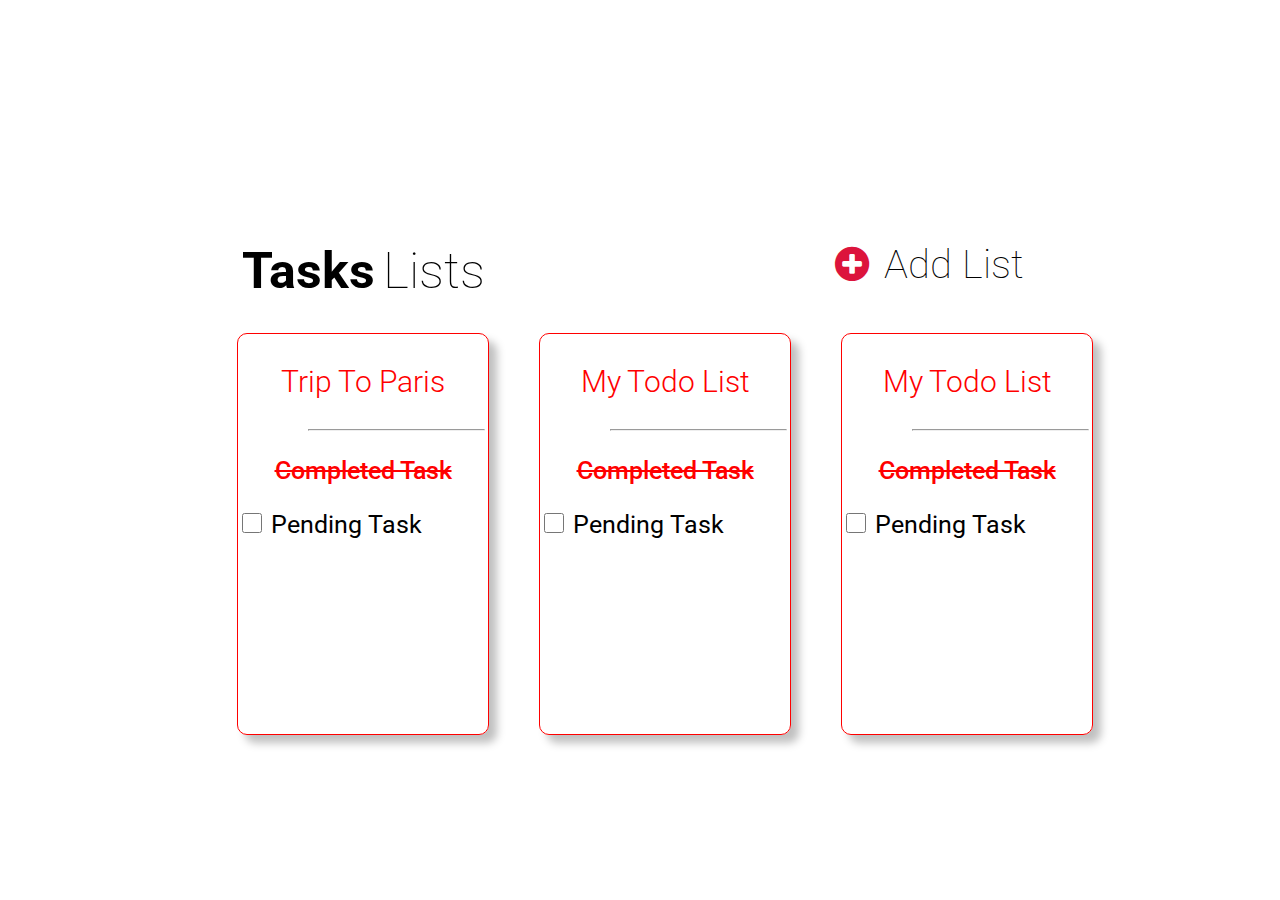
<file: index.html>
<!DOCTYPE html>
<html lang="en">
<head>
    <meta charset="UTF-8">
    <meta name="viewport" content="width=device-width, initial-scale=1.0">
    <link rel="stylesheet" href="index.css">
    <link href="https://fonts.googleapis.com/css2?family=Roboto:wght@100;300;400;500;900&display=swap" rel="stylesheet">
    <link rel="stylesheet" href="https://cdnjs.cloudflare.com/ajax/libs/font-awesome/4.7.0/css/font-awesome.min.css">
    <meta name="viewport" content="width=device-width, initial-scale=1.0">
    <title>To-Do-App</title>
</head>
<body>
     <div>

             <div class="main-content">

                 <div class="header-left">

                    <h1 id="heading-one">Tasks</h1>
                    <h1 id="heading-two">Lists</h1>
                    
                
                    <h2 id="heading-three"><a href="#modal-list"><i  class="fa fa-plus-circle" style="color: crimson;margin-right: 15px;"></i></a>Add List</h2>

                    <a id="mobile-btn" href="#modal-list"><i class="fa fa-plus-circle" style="color: crimson;"></i></a>
                 </div>

        
    
                <div class="flex-container">

                    <div class="flex-box">
                        <h3>Trip To Paris</h3>
                        <hr>
                        <p>Completed Task</p>
                        <label class="chkbox" for="">
                        <input type="checkbox">
                        Pending Task
                        </label>
                        
                  </div>


                    <div class="flex-box">
                        <h3>My Todo List</h3>
                        <hr>
                        <p>Completed Task</p>
                        <label class="chkbox" for="">
                            <input type="checkbox">
                            Pending Task
                        </label>
                    </div>
                    <div class="flex-box">
                        <h3>My Todo List</h3>
                        <hr>
                        <p>Completed Task</p>
                        <label class="chkbox" for="">
                            <input type="checkbox">
                            Pending Task
                        </label>
                    </div>
                </div>
         </div>

    <div class="modal-list" id="modal-list">
        <div class="modal-content">
                <h3>Add New List</h3>
                 <input type="text" class="modal-input">
                <a href="index.html"><button class="btn-modal-back">
                     BACK
                 </button></a>
                 
                <a href="addlist.html"><button class="btn-modal"> 
                    ADD
                 </button></a>

        </div>

     

    </div>




</div>
</body>
</html>
</file>
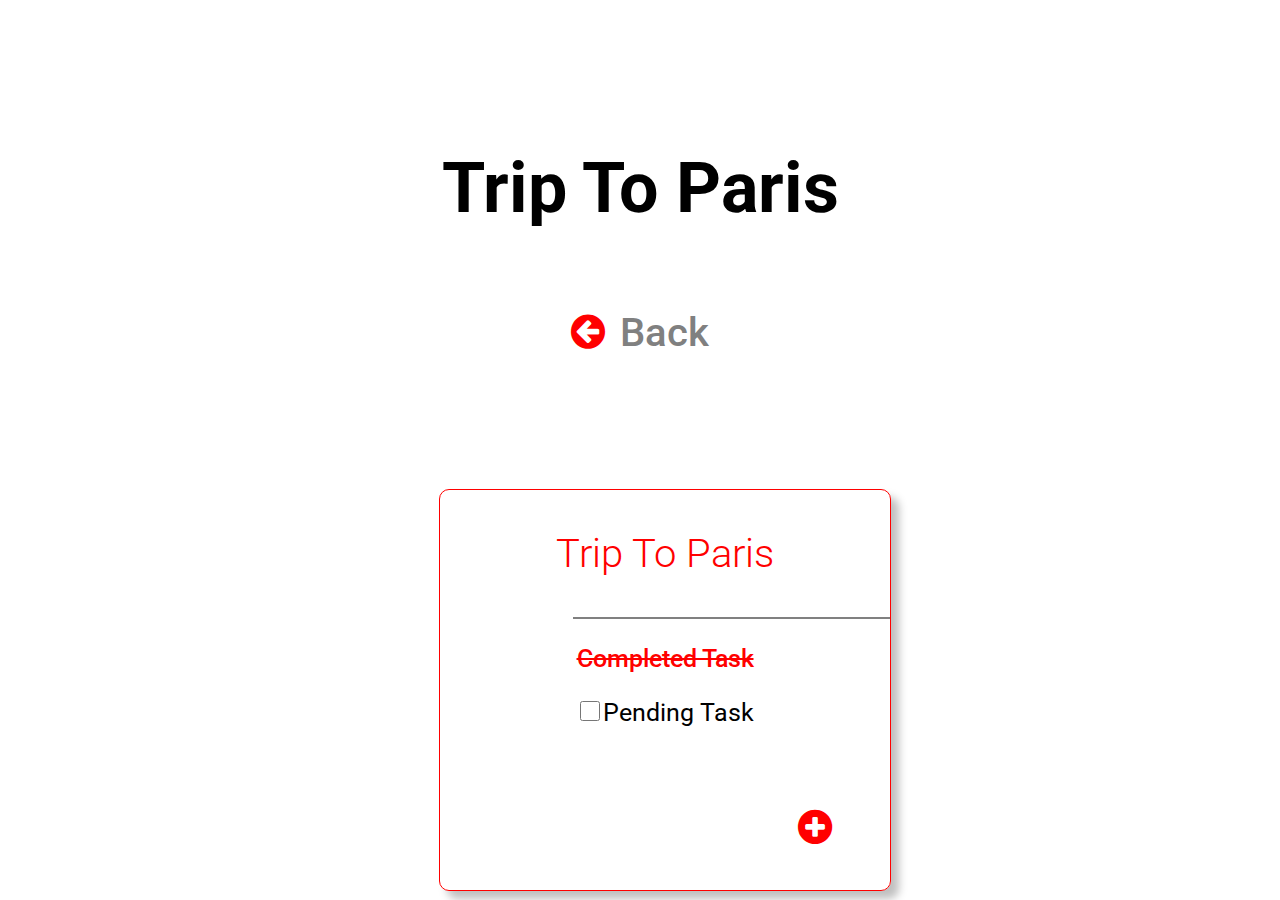
<file: addlist.html>
<!DOCTYPE html>
<html lang="en">
<head>
    <meta charset="UTF-8">
    <meta name="viewport" content="width=device-width, initial-scale=1.0">
    <link rel="stylesheet" href="addlist.css">
    <link rel="stylesheet" href="https://cdnjs.cloudflare.com/ajax/libs/font-awesome/4.7.0/css/font-awesome.min.css">
    <link href="https://fonts.googleapis.com/css2?family=Roboto:wght@100;300;400;500;900&display=swap" rel="stylesheet">
    <title>Add List</title>
</head>
<body>
<div class="container">
    <div class="heading">
          
            <h1>Trip To Paris</h1>  
                  
    </div>

    <div class="back-btn">
        <h2> <a href="index.html"> <i class="fa fa-arrow-circle-left" style="color: red;margin-right: 15px; font-size: 40px;"></i></a>Back</h2>
    </div>

    <div class="flex-container">
        <div class="flex-box">
            <h3>Trip To Paris</h3>
            <hr>
            <p>Completed Task</p>
            <label class="chkbox" for="">
                <input type="checkbox">
                Pending Task
            </label>

           <a href="#modal-item"><i class="fa fa-plus-circle" style="font-size: 40px;color: red;display: flex;justify-content: center;margin-top:80px;margin-left:300px;"></i></a>
        </div>
     </div>
</div>

   <div class="modal-item" id="modal-item">
            <div class="modal-content-item">
                <h3>Add New Item</h3>
                <input type="text" class="modal-input">
                <a href="addlist.html"><button class="btn-modal-back">
                        BACK
                    </button></a>
            
                <a href="addlist.html"><button class="btn-modal">
                    ADD
                </button></a>
            

        </div>

    
</body>
</html>
</file>
<file: index.css>
@media all and (min-width: 501px)
{


.flex-container{
    display: flex;
    flex-direction: row;
    justify-content: center;
}

.flex-box{
    width: 250px;
    height: 400px;
    border: solid 1px red;
    border-radius: 10px;
    box-shadow: 8px 8px 8px rgba(0, 0, 0, 0.25);
    position: relative;
    top: 200PX;  
    margin-left: 50px;
    
   
}



.header-left{
    display: flex;
    justify-content: center;
    position: relative;
    top: 200px;
  
}

.btn-modal{

  margin-left: 50px;
  padding: 10px 30px 10px 30px;
  border: solid 1px;
  border-radius: 30px;
  background-color: tomato;
  color: white;
  font-family: 'Lucida Sans', 'Lucida Sans Regular', 'Lucida Grande', 'Lucida Sans Unicode', Geneva, Verdana, sans-serif;
  font-size: 25px;

}

.btn-modal-back{
  margin-top: 35px;  
  margin-left: 70px;
  padding: 10px 30px 10px 30px;
  border: solid 1px;
  border-radius: 30px;
  background-color: tomato;
  color: white;
  font-family: 'Lucida Sans', 'Lucida Sans Regular', 'Lucida Grande', 'Lucida Sans Unicode', Geneva, Verdana, sans-serif;
  font-size: 25px;
}

.modal-input{
 
    color:red;
    font-size: 35px;
    border-radius: 5px; border: solid red 1px;
    width: 80%;
    margin-left: 9%;
}

.modal-list,.modal-item{
    position: fixed;
	z-index: 100;
	top: 0;
	right: 0;
	bottom: 0;
	left: 0;
	width: 100%;
	height: 100%;
    margin: auto;
    background-color: rgba(255, 250, 250, 0.8);
    opacity: 0.9;
    visibility: hidden;
    
}

.modal-content,.modal-content-item{
	position: absolute;
	top: 35%;
	right: 38%;
	bottom: 35%;
	left: 38%;
	margin: auto;
    background: white;
    border: 0.5px solid red;
    border-radius: 10px;
    

}

#modal-list:target{
    opacity: 1;
    visibility: visible;
}

#modal-target .modal-content{
    opacity: 1;
    visibility: visible;
}

#modal-item:target{
    opacity: 1;
    visibility: visible;
}

#modal-target .modal-content-item{
    opacity: 1;
    visibility: visible;
}



hr{
    margin-left: 70px;
    width: 70%;
}


#heading-one{
    font-family: 'Roboto', sans-serif;
    display: inline;
    font-size: 50px;
}
#heading-two{
    display: inline;
    font-family: 'Roboto', sans-serif;
    font-weight: 100;
    font-size: 50px;
    justify-content: flex-end;
    margin-left: 8px;
}

#heading-three{
    display: inline;
    font-family: 'Roboto', sans-serif;
    font-weight: 100;
    font-size: 40px;
    margin-left: 350px;
}

h3{
    font-family: 'Roboto', sans-serif;
    font-size: 30px;
    font-weight: 300;
    text-align: center;
    color: red;
}

p{
    text-decoration: line-through;
    font-family: 'Roboto', sans-serif;
    font-size: 25px;
    font-weight: 500;
    color: red;
    text-align: center;
    position: relative;

}

.chkbox{
    font-family: 'Roboto', sans-serif;
    font-weight: 400;
    font-size: 25px;
    text-align: center;
    position: absolute;
}

input[type=checkbox]{
    width: 20px;
    height: 20px;
    text-align: center;
    

}

#mobile-btn{
    visibility: hidden;
}


}




@media all and (max-width: 500px)
{
   
.flex-container{
    display: flex;
    flex-direction: column;
    flex-wrap: wrap;
    margin-top: 60px;
    width: 100%;
    
    
}
.flex-box{
  
    width: 300px;
    height: 100px;
    border: solid 1px red;
    border-radius: 5px;
    box-shadow: 5px 5px 5px rgba(0, 0, 0, 0.25);
    position: relative;
    top:100px;
    margin-bottom: 30px;
    
}

h2{
    visibility: hidden;
}



.header-left{
    display: flex;
    justify-content: center;
    position: absolute;
    top: 30px;
    left: 40px;
    
 
  
}


#heading-one{
    font-family: 'Roboto', sans-serif;
    display: inline;
    font-size: 40px;
}

#heading-two{
    display: inline;
    font-family: 'Roboto', sans-serif;
    font-weight: 100;
    font-size: 40px;
    margin-right: 50px;

}
#heading-three{
    display: inline;
    font-family: 'Roboto', sans-serif;
    font-weight: 100;
    font-size: 30px;

}


h3{
    font-family: 'Roboto', sans-serif;
    font-size: 30px;
    font-weight: 300;
    text-align: center;
    color: red;

  
}

p{
    text-decoration: line-through;
    font-family: 'Roboto', sans-serif;
    font-size: 25px;
    font-weight: 500;
    color: red;
    text-align: center;
    position: relative;
    visibility: hidden;

}

.chkbox{
    font-family: 'Roboto', sans-serif;
    font-weight: 400;
    font-size: 25px;
    text-align: center;
    position: absolute;
    visibility: hidden;
}

input[type=checkbox]{
    width: 20px;
    height: 20px;
    text-align: center;
    visibility: hidden;
}

hr{
    visibility: hidden;
}

#mobile-btn{
    display: inline;
    font-size: 40px;
    visibility: visible;
    position: absolute;
    left: 200px;
    top: 30px;
    
    
}


.btn-modal{

  margin-left: 2px;
  padding: 10px 10px 10px 10px;
  border: solid 1px;
  border-radius: 15px;
  background-color: tomato;
  color: white;
  font-family: 'Lucida Sans', 'Lucida Sans Regular', 'Lucida Grande', 'Lucida Sans Unicode', Geneva, Verdana, sans-serif;
  font-size: 15px;
  

}

.btn-modal-back{
  margin-top: 30px;  
  margin-left: 70px;  
  margin-right: 20px;
  padding: 10px 10px 10px 10px;
  border: solid 1px;
  border-radius: 15px;
  background-color: tomato;
  color: white;
  font-family: 'Lucida Sans', 'Lucida Sans Regular', 'Lucida Grande', 'Lucida Sans Unicode', Geneva, Verdana, sans-serif;
  font-size: 15px;
  
}

.modal-input{
 
    color:red;
    font-size: 20px;
    border-radius: 5px; border: solid red 1px;
    width: 80%;
    margin-left: 9%;
}

.modal-list,.modal-item{
    position: fixed;
	z-index: 100;
	top: 0;
	right: 0;
	bottom: 0;
	left: 0;
	width: 100%;
	height: 100%;
    margin: auto;
    background-color: rgba(255, 250, 250, 0.8);
    opacity: 0.9;
    visibility: hidden;
    
}

.modal-content,.modal-content-item{
	position: absolute;
	top: 35%;
	right: 25%;
	bottom: 35%;
	left: 20%;
	margin-right: auto;
    background: white;
    border: 0.5px solid red;
    border-radius: 10px;
    

}

#modal-list:target{
    opacity: 1;
    visibility: visible;
}

#modal-target .modal-content{
    opacity: 1;
    visibility: visible;
}

#modal-item:target{
    opacity: 1;
    visibility: visible;
}

#modal-target .modal-content-item{
    opacity: 1;
    visibility: visible;
}



}
</file>
<file: addlist.css>
@media all and (min-width:500px){

a {
   text-decoration:none;
   color: inherit;
}
.flex-container{
    display: flex;
    flex-direction: row;
    justify-content: center;

}

.flex-box{
    width: 450px;
    height: 400px;
    border: solid 1px red;
    border-radius: 10px;
    box-shadow: 8px 8px 8px rgba(0, 0, 0, 0.25);
    position: relative;
    top: 100PX;  
    margin-left: 50px;   
}

.heading{
  display: flex;
  justify-content: center;
  margin-top: 100px;
}

.back-btn{
  display: flex;
  justify-content: center;
}

h1{
  font-weight: 700;
  font-family: 'Roboto', sans-serif;
  font-size: 70px;
}

h3{
    font-family: 'Roboto', sans-serif;
    font-size: 40px;
    font-weight: 300;
    text-align: center;
    color: red;
}

h2{
    font-family: 'Roboto', sans-serif;
    font-size: 40px;
    font-weight: 500;
    text-align: center;
    color: gray;

}

p{
    text-decoration: line-through;
    font-family: 'Roboto', sans-serif;
    font-size: 25px;
    font-weight: 500;
    color: red;
    text-align: center;
    position: relative;

}

.chkbox{
    font-family: 'Roboto', sans-serif;
    font-weight: 400;
    font-size: 25px;
    display: flex;
    justify-content: center;
   
}

input[type=checkbox]{
    width: 20px;
    height: 20px;
    text-align: center;
    
}

hr{
  width: 70%;
  margin-left: 133px;
  border: solid 1px grey;
}


#modal-item:target{
    opacity: 1;
    visibility: visible;
}

#modal-target .modal-content-item{
    opacity: 1;
    visibility: visible;
}


.modal-list,.modal-item{
    position: fixed;
	z-index: 100;
	top: 0;
	right: 0;
	bottom: 0;
	left: 0;
	width: 100%;
	height: 100%;
    margin: auto;
    background-color: rgba(255, 250, 250, 0.8);
    opacity: 0.9;
    visibility: hidden;
    
}

.modal-content,.modal-content-item{
	position: absolute;
	top: 35%;
	right: 38%;
	bottom: 35%;
	left: 38%;
	margin: auto;
    background: white;
    border: 0.5px solid red;
    border-radius: 10px;
    

}

.btn-modal{

  margin-left: 50px;
  padding: 10px 30px 10px 30px;
  border: solid 1px;
  border-radius: 30px;
  background-color: tomato;
  color: white;
  font-family: 'Lucida Sans', 'Lucida Sans Regular', 'Lucida Grande', 'Lucida Sans Unicode', Geneva, Verdana, sans-serif;
  font-size: 25px;

}

.btn-modal-back{
  margin-top: 35px;  
  margin-left: 70px;
  padding: 10px 30px 10px 30px;
  border: solid 1px;
  border-radius: 30px;
  background-color: tomato;
  color: white;
  font-family: 'Lucida Sans', 'Lucida Sans Regular', 'Lucida Grande', 'Lucida Sans Unicode', Geneva, Verdana, sans-serif;
  font-size: 25px;
}

.modal-input{
 
    color:red;
    font-size: 35px;
    border-radius: 5px; border: solid red 1px;
    width: 80%;
    margin-left: 9%;
}
}

@media all and (max-width:500px){


    
.flex-container{
    display: flex;
    flex-direction: row;
    justify-content: center;

}

.flex-box{
    width: 350px;
    height: 350px;
    border: solid 1px red;
    border-radius: 10px;
    box-shadow: 8px 8px 8px rgba(0, 0, 0, 0.25);
    position: relative;
   
     
}

.heading{
  display: flex;
  justify-content: center;
  margin-top: 20px;
}

.back-btn{
  display: flex;
  justify-content: center;
}

h1{
  font-weight: 700;
  font-family: 'Roboto', sans-serif;
  font-size: 40px;
}

h3{
    font-family: 'Roboto', sans-serif;
    font-size: 30px;
    font-weight: 300;
    text-align: center;
    color: red;
}

h2{
    font-family: 'Roboto', sans-serif;
    font-size: 40px;
    font-weight: 500;
    text-align: center;
    color: gray;

}

p{
    text-decoration: line-through;
    font-family: 'Roboto', sans-serif;
    font-size: 25px;
    font-weight: 500;
    color: red;
    text-align: center;
    position: relative;

}

.chkbox{
    font-family: 'Roboto', sans-serif;
    font-weight: 400;
    font-size: 25px;
    display: flex;
    justify-content: center;
   
}

input[type=checkbox]{
    width: 20px;
    height: 20px;
    text-align: center;
    
}

hr{
  width: 60%;
  margin-left: 138px;
  border: solid 1px grey;
  
}


#modal-item:target{
    opacity: 1;
    visibility: visible;
}

#modal-target .modal-content-item{
    opacity: 1;
    visibility: visible;
}


.modal-input{
 
    color:red;
    font-size: 20px;
    border-radius: 5px; border: solid red 1px;
    width: 80%;
    margin-left: 9%;
}

.modal-list,.modal-item{
    position: fixed;
	z-index: 100;
	top: 0;
	right: 0;
	bottom: 0;
	left: 0;
	width: 100%;
	height: 100%;
    margin: auto;
    background-color: rgba(255, 250, 250, 0.8);
    opacity: 0.9;
    visibility: hidden;
    
}

.modal-content,.modal-content-item{
	position: absolute;
	top: 35%;
	right: 25%;
	bottom: 35%;
	left: 20%;
	margin-right: auto;
    background: white;
    border: 0.5px solid red;
    border-radius: 10px;
    

}


.btn-modal{

  margin-left: 2px;
  padding: 10px 10px 10px 10px;
  border: solid 1px;
  border-radius: 15px;
  background-color: tomato;
  color: white;
  font-family: 'Lucida Sans', 'Lucida Sans Regular', 'Lucida Grande', 'Lucida Sans Unicode', Geneva, Verdana, sans-serif;
  font-size: 15px;
  

}

.btn-modal-back{
  margin-top: 30px;  
  margin-left: 70px;  
  margin-right: 20px;
  padding: 10px 10px 10px 10px;
  border: solid 1px;
  border-radius: 15px;
  background-color: tomato;
  color: white;
  font-family: 'Lucida Sans', 'Lucida Sans Regular', 'Lucida Grande', 'Lucida Sans Unicode', Geneva, Verdana, sans-serif;
  font-size: 15px;
  
}


a {
   text-decoration:none;
   color: inherit;
}


}
</file>
